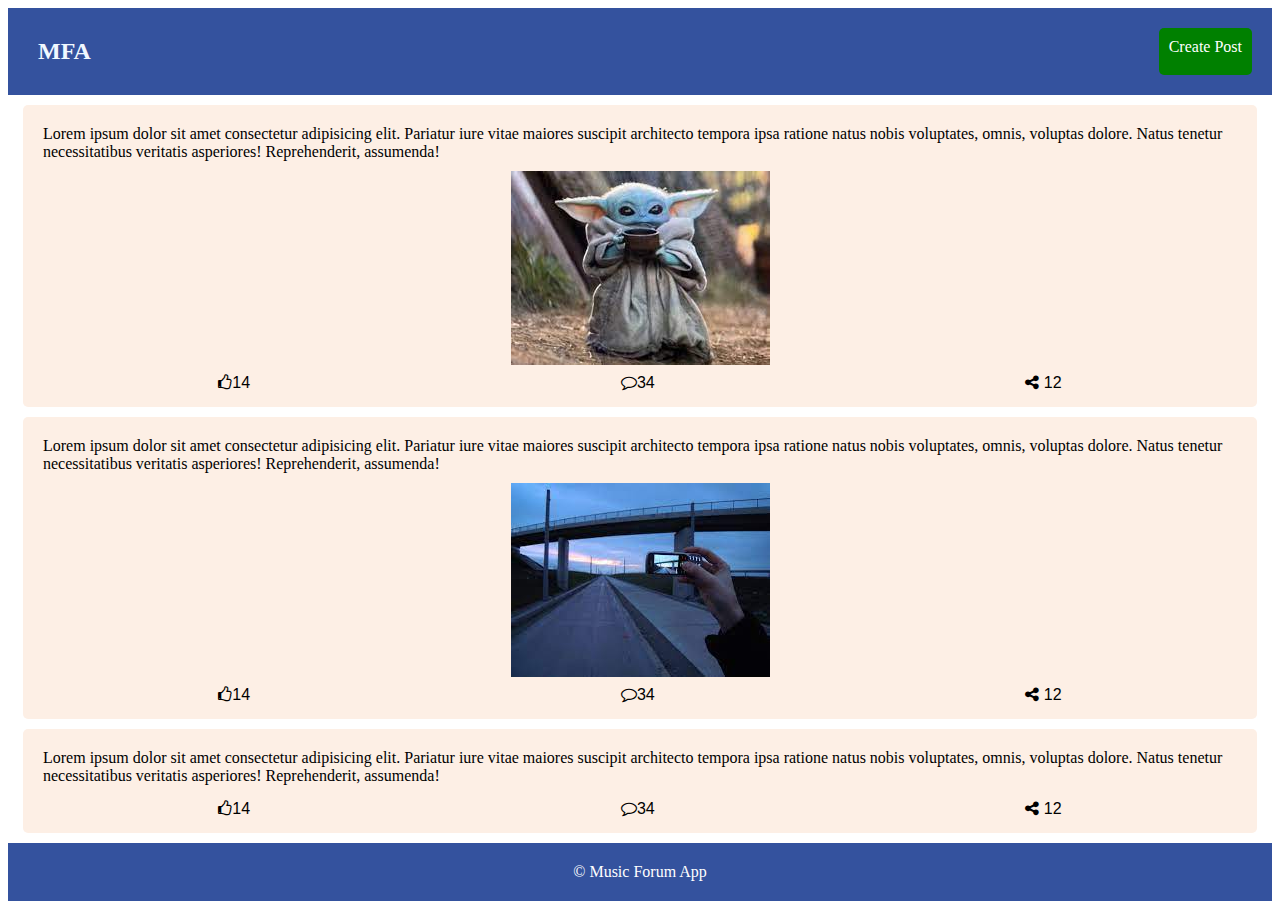
<file: index.html>
<!DOCTYPE html>
<html lang="en">
<head>
    <meta charset="UTF-8">
    <meta http-equiv="X-UA-Compatible" content="IE=edge">
    <meta name="viewport" content="width=device-width, initial-scale=1.0">
    <title>Music Forum App</title>
    <link rel="stylesheet" href="https://cdnjs.cloudflare.com/ajax/libs/font-awesome/4.7.0/css/font-awesome.min.css" integrity="sha256-eZrrJcwDc/3uDhsdt61sL2oOBY362qM3lon1gyExkL0=" crossorigin="anonymous" />
    <link rel="stylesheet" href="style.css">
</head>
<body>
    <header>
        <a href="./index.html" class="logo">MFA</a>
        <a class="create-post-btn" href="create-post.html">
            Create Post
        </a>
    </header>
    <section class="posts">
        <div class="post">
            <div class="post-caption">
                <a href="./post.html">
                    Lorem ipsum dolor sit amet consectetur adipisicing elit. Pariatur iure vitae maiores suscipit architecto tempora ipsa ratione natus nobis voluptates, omnis, voluptas dolore. Natus tenetur necessitatibus veritatis asperiores! Reprehenderit, assumenda!
                </a>
            </div>
            <div class="post-image">
                <a href="./post.html">
                    <img src="./index3.jpeg" alt="">
                </a>
            </div>
            <div class="post-actions">
                <button class="like-btn">
                    <i class="fa fa-thumbs-o-up "></i><span class="total-likes">14</span>
                </button>
                <button class="comment-btn">
                    <i class="fa fa-comment-o"></i><span class="total-comments">34</span>
                </button>
                <button class="share-btn">
                    <i class="fa fa-share-alt "></i>
                    <span class="total-shares">12</span>
                </button>
            </div>
        </div>

        <div class="post">
            <div class="post-caption">
                <a href="./post.html">
                    Lorem ipsum dolor sit amet consectetur adipisicing elit. Pariatur iure vitae maiores suscipit architecto tempora ipsa ratione natus nobis voluptates, omnis, voluptas dolore. Natus tenetur necessitatibus veritatis asperiores! Reprehenderit, assumenda!
                </a>
            </div>
            <div class="post-image">
                <a href="./post.html">
                    <img src="./index2.jpeg" alt="">
                </a>
            </div>
            <div class="post-actions">
                <button class="like-btn">
                    <i class="fa fa-thumbs-o-up "></i><span class="total-likes">14</span>
                </button>
                <button class="comment-btn">
                    <i class="fa fa-comment-o"></i><span class="total-comments">34</span>
                </button>
                <button class="share-btn">
                    <i class="fa fa-share-alt "></i>
                    <span class="total-shares">12</span>
                </button>
            </div>
        </div>

        <div class="post">
            <div class="post-caption">
                <a href="./post.html">
                    Lorem ipsum dolor sit amet consectetur adipisicing elit. Pariatur iure vitae maiores suscipit architecto tempora ipsa ratione natus nobis voluptates, omnis, voluptas dolore. Natus tenetur necessitatibus veritatis asperiores! Reprehenderit, assumenda!
                </a>
            </div>
            <div class="post-actions">
                <button class="like-btn">
                    <i class="fa fa-thumbs-o-up "></i><span class="total-likes">14</span>
                </button>
                <button class="comment-btn">
                    <i class="fa fa-comment-o"></i><span class="total-comments">34</span>
                </button>
                <button class="share-btn">
                    <i class="fa fa-share-alt "></i>
                    <span class="total-shares">12</span>
                </button>
            </div>
            
        </div>
    </section>
    <footer>
        &copy; Music Forum App
    </footer>
</body>
</html>
</file>
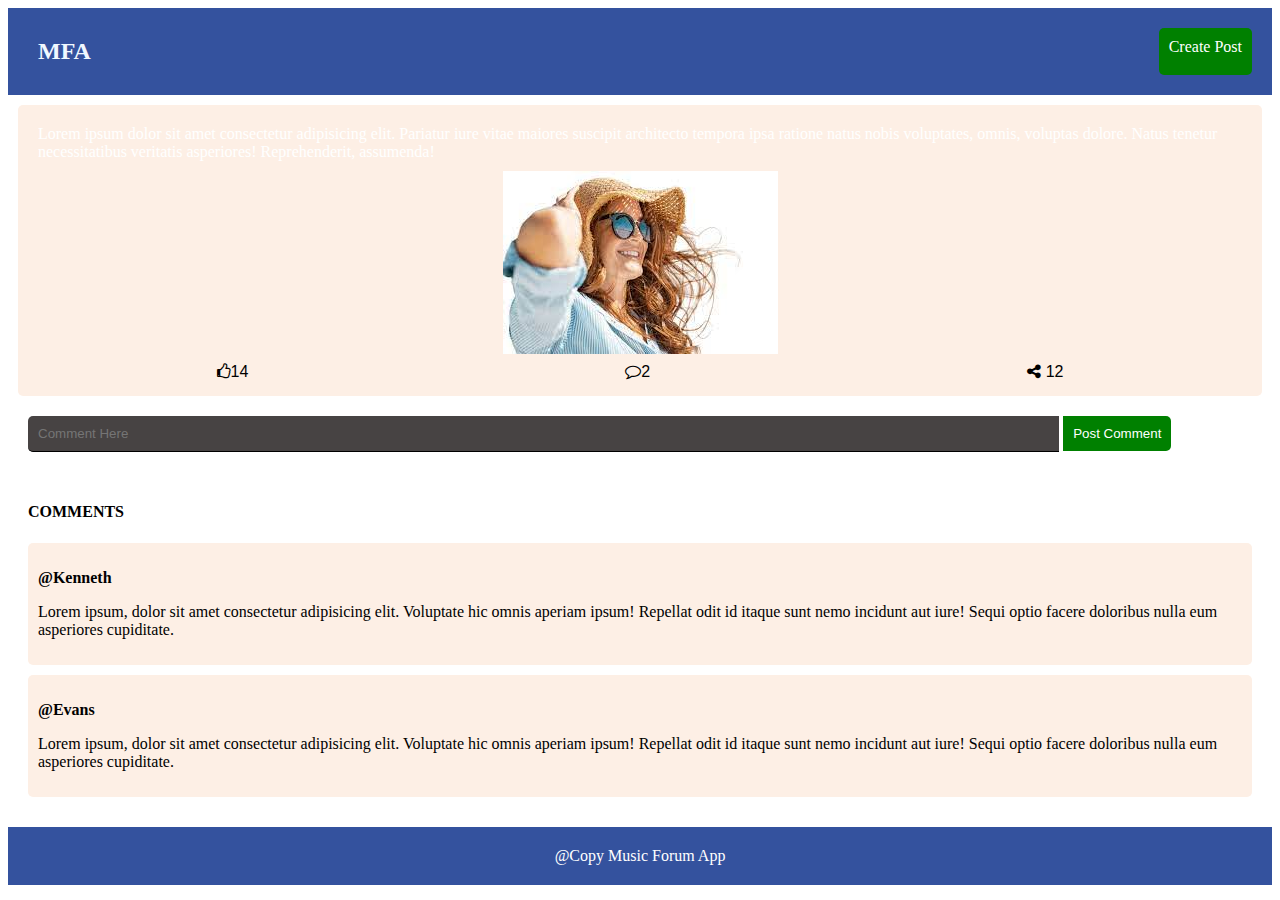
<file: post.html>
<!DOCTYPE html>
<html lang="en">
<head>
    <meta charset="UTF-8">
    <meta http-equiv="X-UA-Compatible" content="IE=edge">
    <meta name="viewport" content="width=device-width, initial-scale=1.0">
    <title>Music Forum App</title>
    <link rel="stylesheet" href="https://cdnjs.cloudflare.com/ajax/libs/font-awesome/4.7.0/css/font-awesome.min.css" integrity="sha256-eZrrJcwDc/3uDhsdt61sL2oOBY362qM3lon1gyExkL0=" crossorigin="anonymous" />
    <link rel="stylesheet" href="style.css"/>
</head>
<body>
    <header>
        <a href="./index.html" class="logo">MFA</a>
            <a class="create-post-btn" href="create-post.html">
                Create Post
            </a>
    </header>
    <section class="post">
        <div class="post-caption">
            Lorem ipsum dolor sit amet consectetur adipisicing elit. Pariatur iure vitae maiores suscipit architecto tempora ipsa ratione natus nobis voluptates, omnis, voluptas dolore. Natus tenetur necessitatibus veritatis asperiores! Reprehenderit, assumenda!
    </div>
            <div class="post-image">
                <a href="./post.html">
                    <img src="./index.jpeg" alt="">
                </a>
            </div>
            <div class="post-actions">
                <button class="like-btn">
                    <i class="fa fa-thumbs-o-up "></i><span class="total-likes">14</span>
                </button>
                <button class="comment-btn">
                    <i class="fa fa-comment-o"></i><span class="total-comments">2</span>
                </button>
                <button class="share-btn">
                    <i class="fa fa-share-alt "></i>
                    <span class="total-shares">12</span>
                </button>
            </div>
    </section>
    <section class="create-comment">
            <form action="">
                <input class="comment-input" type="text" name="" value="" placeholder="Comment Here"/>
                <input class="post-comment-btn" type="submit" value="Post Comment"/>
            </form>
    </section>
    <section class="post-comments">
        <h4>Comments</h4>
        <div class="comment">
            <p class="posted-by">@<span class="username">Kenneth</span></p>
            <p class="comment-text">Lorem ipsum, dolor sit amet consectetur adipisicing elit. Voluptate hic omnis aperiam ipsum! Repellat odit id itaque sunt nemo incidunt aut iure! Sequi optio facere doloribus nulla eum asperiores cupiditate.</p>
        </div>

        <div class="comment">
            <p class="posted-by">@<span class="username">Evans</span></p>
            <p class="comment-text">Lorem ipsum, dolor sit amet consectetur adipisicing elit. Voluptate hic omnis aperiam ipsum! Repellat odit id itaque sunt nemo incidunt aut iure! Sequi optio facere doloribus nulla eum asperiores cupiditate.</p>
        </div>
    </section>
    <footer>
        @Copy Music Forum App
    </footer>
</body>
</html>
</file>
<file: style.css>
header{
    background-color: #34529e;
    padding: 20px;
    display: flex;
    flex-direction: row;
    justify-content: space-between;
}

footer{
    background-color: #34529e;
    padding: 20px;
    display: flex;
    flex-direction: row;
    justify-content: center;
    color: #fff;
}

.logo{
    text-decoration: none;
    color: aliceblue;
    font-size: x-large;
    font-weight: bold;
}

.create-post-btn, .logo{
    padding: 10px;
    border-radius: 5px;
}

.create-post-btn{
    color: white;
    text-decoration: none;
    background-color: green;
    padding: 10px;
    border-radius: 5px;
}

.create-post-btn:hover{
    opacity: 0.5;
    cursor: pointer;
}

.posts{
    margin: 5px;
}

.post-image{
    display: flex;
    justify-content: center;
}

.post{
    margin: 10px;
    background-color: #fdefe5;
    padding: 10px;
    border-radius: 5px;
}

.post img{
    max-width: 100%;
    max-height: 400px;
}

.post-actions{
    justify-content: space-around;
    display: flex;
    flex-direction: row;
}

button{
    border: none;
    background-color: transparent;
}

.like-btn, .comment-btn, .share-btn{
    padding: 5px;
    font-size: 16px;
}

.like-btn:hover, .comment-btn:hover, .share-btn:hover{
    cursor: pointer;
}

.post-caption{
    padding: 5px;
}

.post-caption a{
    color: #000;
    text-decoration: none;
}

.post-caption a:hover{
    color: #34529e;
}

.create-comment{
    padding: 10px;
    margin: 10px;
    width: 100%;
}

.comment-input{
    width: 80%;
    border-radius: 5px 0px 0px 5px;
    padding: 10px;
    border: none;
    border-bottom: 1px solid #000;
    background-color: rgb(71, 67, 67);
    color: white;
}

.post-comment-btn{
    border: none;
    background-color: green;
    padding: 10px;
    color: white;
    border-radius: 0px 5px 5px 0px;
}

.post-comments{
    padding: 10px;
    margin: 10px;
}

.comment{
    background-color: #fdefe5;
    border-radius: 5px;
    padding: 10px;
    margin-bottom: 10px;
}

.posted-by{
    font-weight: bold;
}

.create-post-form{
    display: flex;
    flex-direction: column;
}

.post-caption{
    border-radius: 5px;
    padding: 10px;
    border: none;
    /* background-color: rgb(71, 67, 67); */
    color: white;
}

.post-img-input{
    display: none;
}

h4{
    text-transform: uppercase;
}

.create-post-form .create-post-btn {
    border: none;
    margin: 10px 0px 10px 0px;
}

.select-img-btn{
    background-color: #000;
    color: white;
    padding: 10px;
    border-radius: 5px;
    margin: 10px 0px 10px 0px;
}

.select-img-btn:hover{
    cursor: pointer;
}

.image-preview{
    align-items: center;
    text-align: center;
}
</file>
